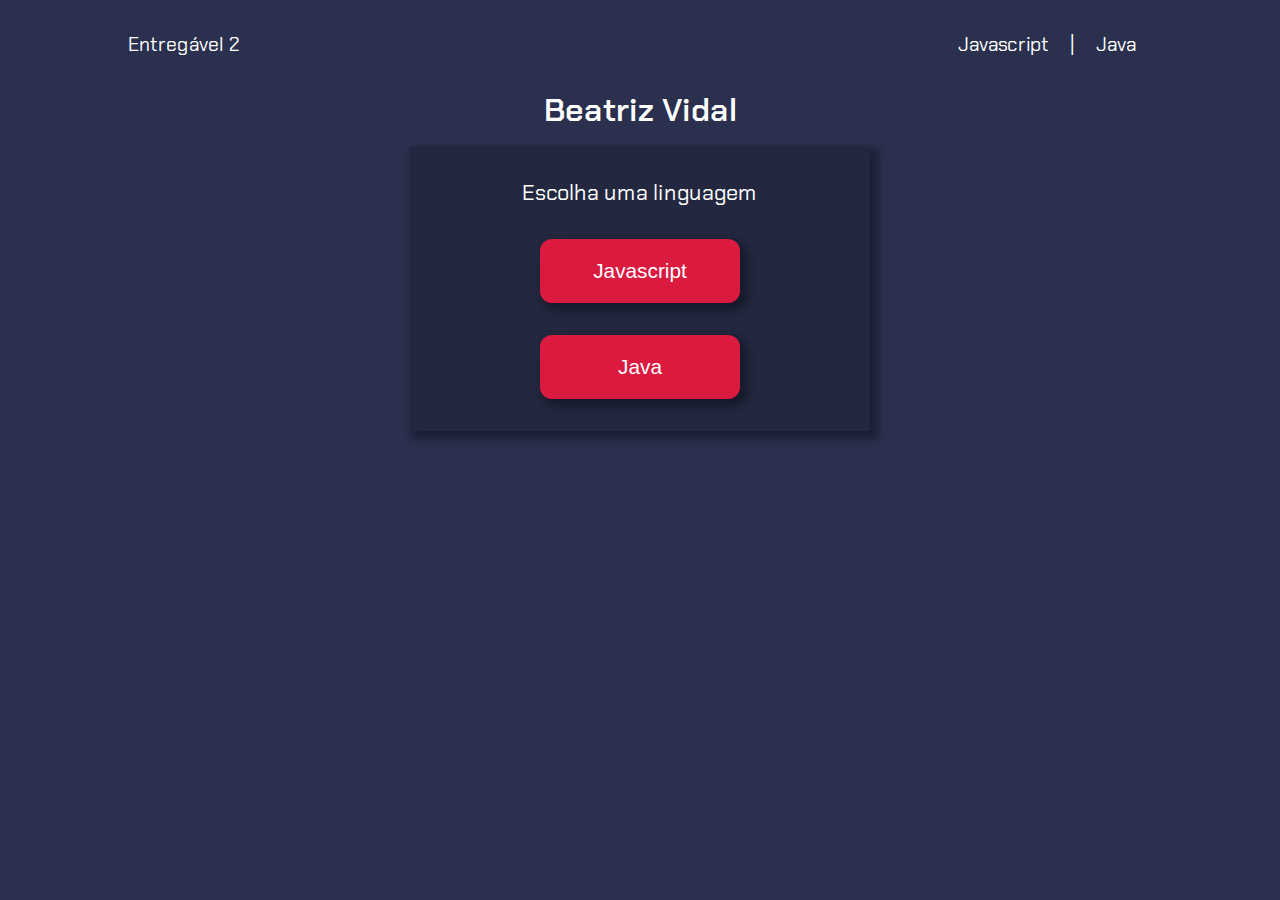
<file: Atividades/Entregavel2/index.html>
<!DOCTYPE html>
<html lang="en">
    <head>
        <meta charset="UTF-8">
        <meta http-equiv="X-UA-Compatible" content="IE=edge">
        <meta name="viewport" content="width=device-width, initial-scale=1.0">

        <title>Entregável 2 - Beatriz V.</title>

        <!-- FONT LINK -->
        <link rel="preconnect" href="https://fonts.googleapis.com">
        <link rel="preconnect" href="https://fonts.gstatic.com" crossorigin>
        <link href="https://fonts.googleapis.com/css2?family=Chakra+Petch:wght@300;400;600;700&display=swap" rel="stylesheet">

        <!-- CSS LINK -->
        <link rel="stylesheet" href="style.css">
    </head>
    <body>
        <nav>
            <a href="">Entregável 2</a>

            <div class="menu"><a href="./javascript/index.html">Javascript</a> | <a href="./java/index.html">Java</a></div>
        </nav>

        <main id="home">
            <h2>Beatriz Vidal</h2>
            <div class="container">
                <p>Escolha uma linguagem</p>
                <a href="./javascript/index.html"><button class="button">Javascript</button></a>
                <a href="./java/Entregavel2-BeatrizV.jar" download><button class="button">Java</button></a>
            </div>
        </main>

        <script src=""></script>
    </body>
</html>
</file>
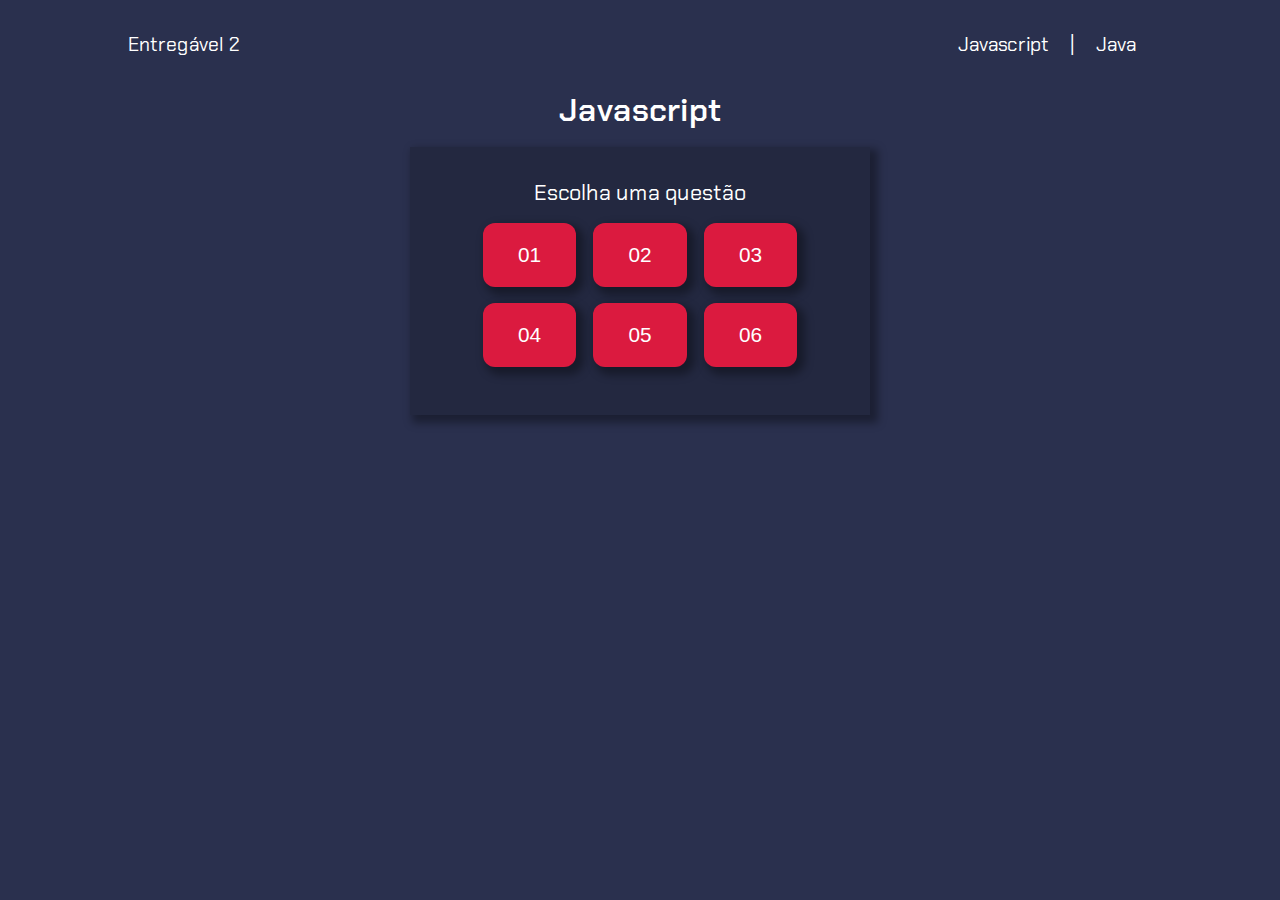
<file: Atividades/Entregavel2/javascript/index.html>
<!DOCTYPE html>
<html lang="en">
    <head>
        <meta charset="UTF-8">
        <meta http-equiv="X-UA-Compatible" content="IE=edge">
        <meta name="viewport" content="width=device-width, initial-scale=1.0">

        <title>Entregável 2 - Beatriz V.</title>

        <!-- FONT LINK -->
        <link rel="preconnect" href="https://fonts.googleapis.com">
        <link rel="preconnect" href="https://fonts.gstatic.com" crossorigin>
        <link href="https://fonts.googleapis.com/css2?family=Chakra+Petch:wght@300;400;600;700&display=swap" rel="stylesheet">

        <!-- CSS LINK -->
        <link rel="stylesheet" href="../style.css">
    </head>
    <body>
        <nav>
            <a href="../index.html">Entregável 2</a>

            <div class="menu"><a href="./javascript/index.html">Javascript</a> | <a href="./java/index.html">Java</a></div>
        </nav>

        <main id="javascript">
            <h2>Javascript</h2>
            <div class="container">
                <p>Escolha uma questão</p>
                <div class="questoes">
                    <a href="./questao1.html"><button class="button">01</button></a>
                    <a href="./questao2.html"><button class="button">02</button></a>    
                    <a href="./questao3.html"><button class="button">03</button></a>    
                    <a href="./questao4.html"><button class="button">04</button></a>    
                    <a href="./questao5.html"><button class="button">05</button></a>    
                    <a href="./questao6.html"><button class="button">06</button></a>    
                </div>
                
            </div>
        </main>

        <script src=""></script>
    </body>
</html>
</file>
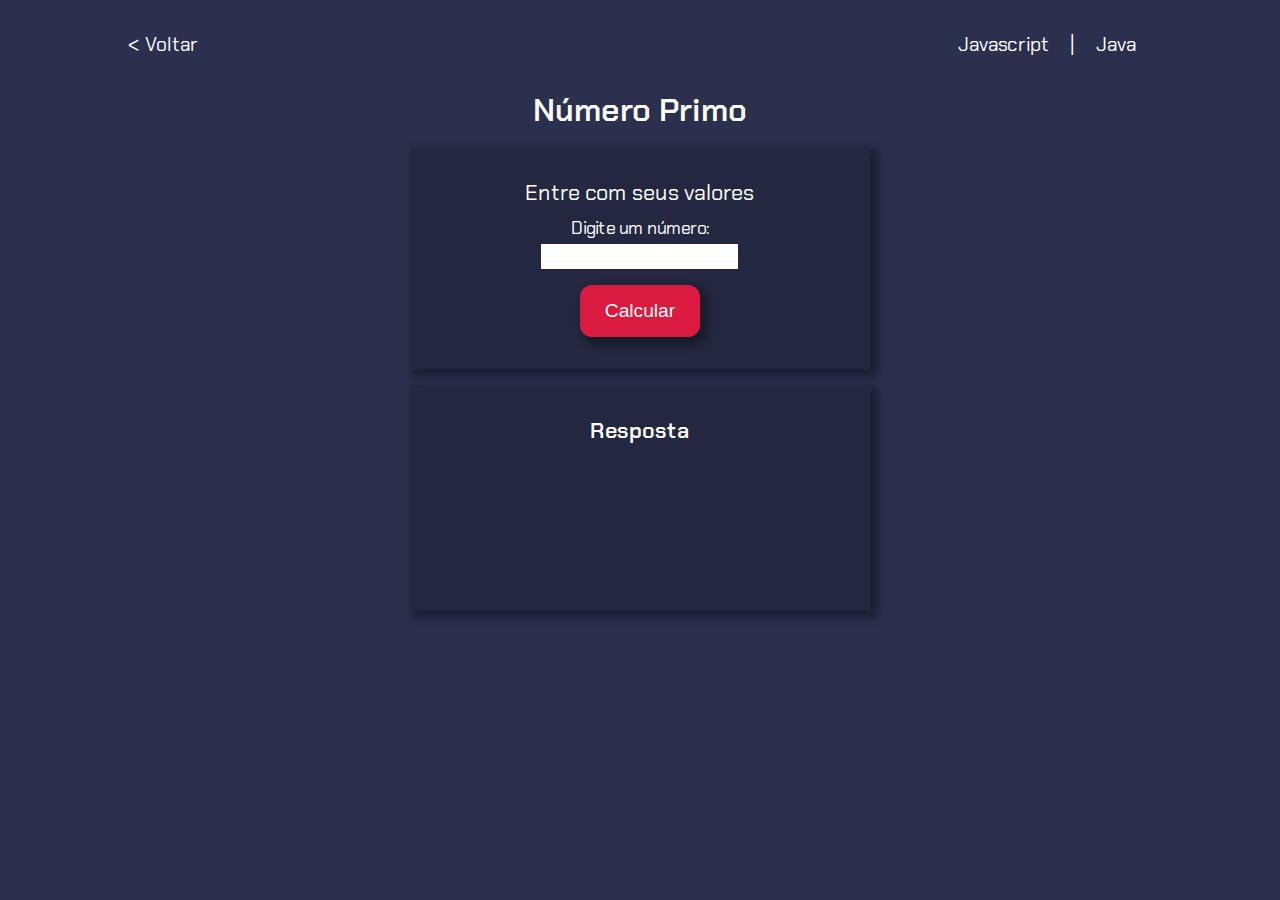
<file: Atividades/Entregavel2/javascript/questao1.html>
<!DOCTYPE html>
<html lang="en">
    <head>
        <meta charset="UTF-8">
        <meta http-equiv="X-UA-Compatible" content="IE=edge">
        <meta name="viewport" content="width=device-width, initial-scale=1.0">

        <title>Entregável 2 - Beatriz V.</title>

        <!-- FONT LINK -->
        <link rel="preconnect" href="https://fonts.googleapis.com">
        <link rel="preconnect" href="https://fonts.gstatic.com" crossorigin>
        <link href="https://fonts.googleapis.com/css2?family=Chakra+Petch:wght@300;400;600;700&display=swap" rel="stylesheet">

        <!-- CSS LINK -->
        <link rel="stylesheet" href="../style.css">
    </head>
    <body>
        <nav>
            <a href="index.html">&#60; Voltar</a>

            <div class="menu"><a href="index.html">Javascript</a> | <a href="./java/index.html">Java</a></div>
        </nav>

        <main id="questao-main">
            <h2>Número Primo</h2>
            <div class="container">
                <p>Entre com seus valores</p>
                
                <!-- questão1-input1 -->
                <label for="q1-i1">Digite um número:</label>
                <input class="input-texto" type="number" id="q1-i1">

                <button class="button" onclick="primo()">Calcular</button>
            </div>

            <div class="container resposta">
                <p>Resposta</p>
                <p id="resposta-q1"></p>
            </div>
        </main>

        <script src="./main.js"></script>        
    </body>
</html>
</file>
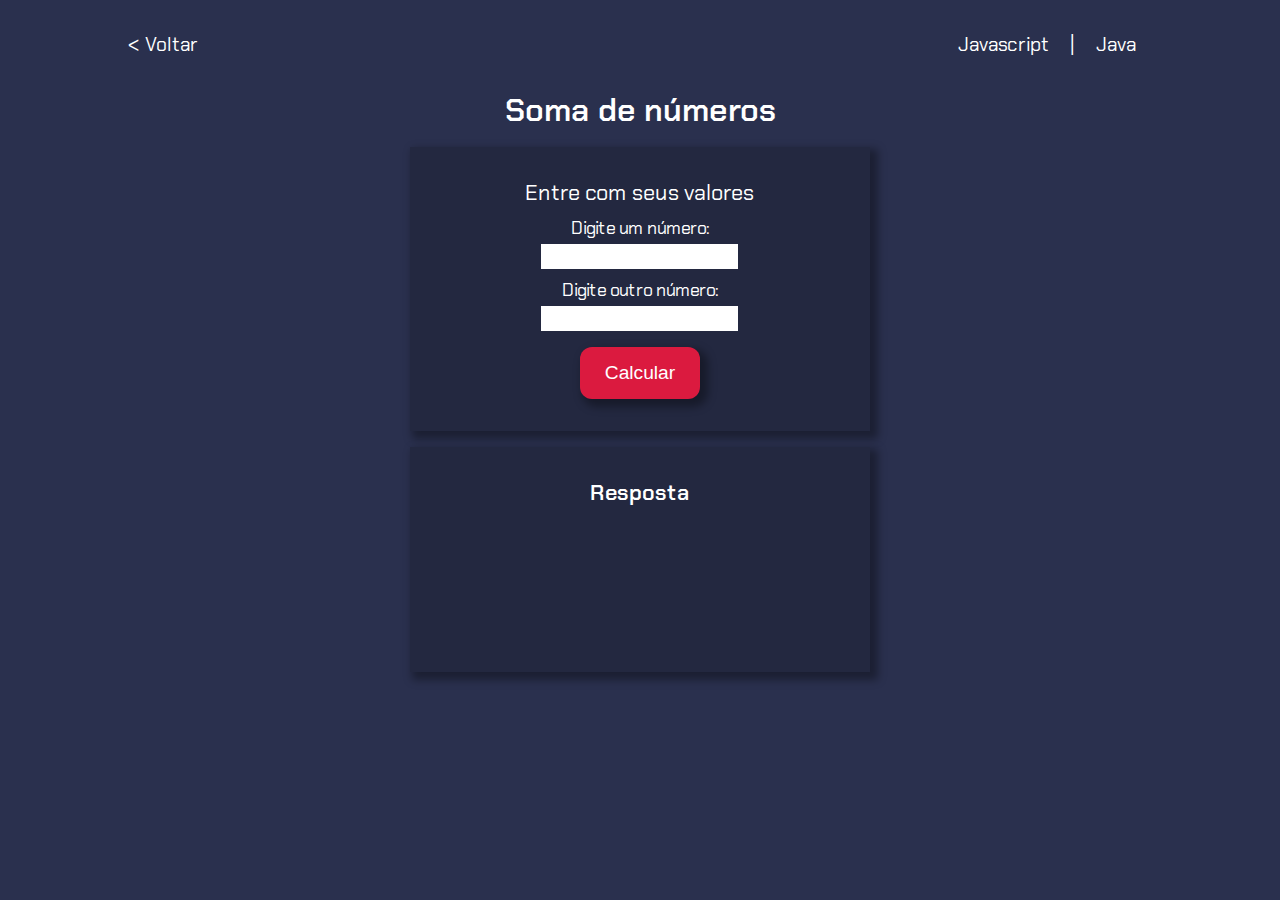
<file: Atividades/Entregavel2/javascript/questao2.html>
<!DOCTYPE html>
<html lang="en">
    <head>
        <meta charset="UTF-8">
        <meta http-equiv="X-UA-Compatible" content="IE=edge">
        <meta name="viewport" content="width=device-width, initial-scale=1.0">

        <title>Entregável 2 - Beatriz V.</title>

        <!-- FONT LINK -->
        <link rel="preconnect" href="https://fonts.googleapis.com">
        <link rel="preconnect" href="https://fonts.gstatic.com" crossorigin>
        <link href="https://fonts.googleapis.com/css2?family=Chakra+Petch:wght@300;400;600;700&display=swap" rel="stylesheet">

        <!-- CSS LINK -->
        <link rel="stylesheet" href="../style.css">
    </head>
    <body>
        <nav>
            <a href="index.html">&#60; Voltar</a>

            <div class="menu"><a href="index.html">Javascript</a> | <a href="./java/index.html">Java</a></div>
        </nav>

        <main id="questao-main">
            <h2>Soma de números</h2>
            <div class="container">
                <p>Entre com seus valores</p>
                
                <!-- questão2-input1 -->
                <label for="q2-i1">Digite um número:</label>
                <input class="input-texto" type="number" id="q2-i1">
                
                <!-- questão2-input2 -->
                <label for="q2-i2">Digite outro número:</label>
                <input class="input-texto" type="number" id="q2-i2">

                <button class="button" onclick="soma()">Calcular</button>
            </div>

            <div class="container resposta">
                <p>Resposta</p>
                <p id="resposta-q2"></p>
            </div>
        </main>

        <script src="./main.js"></script>        
    </body>
</html>
</file>
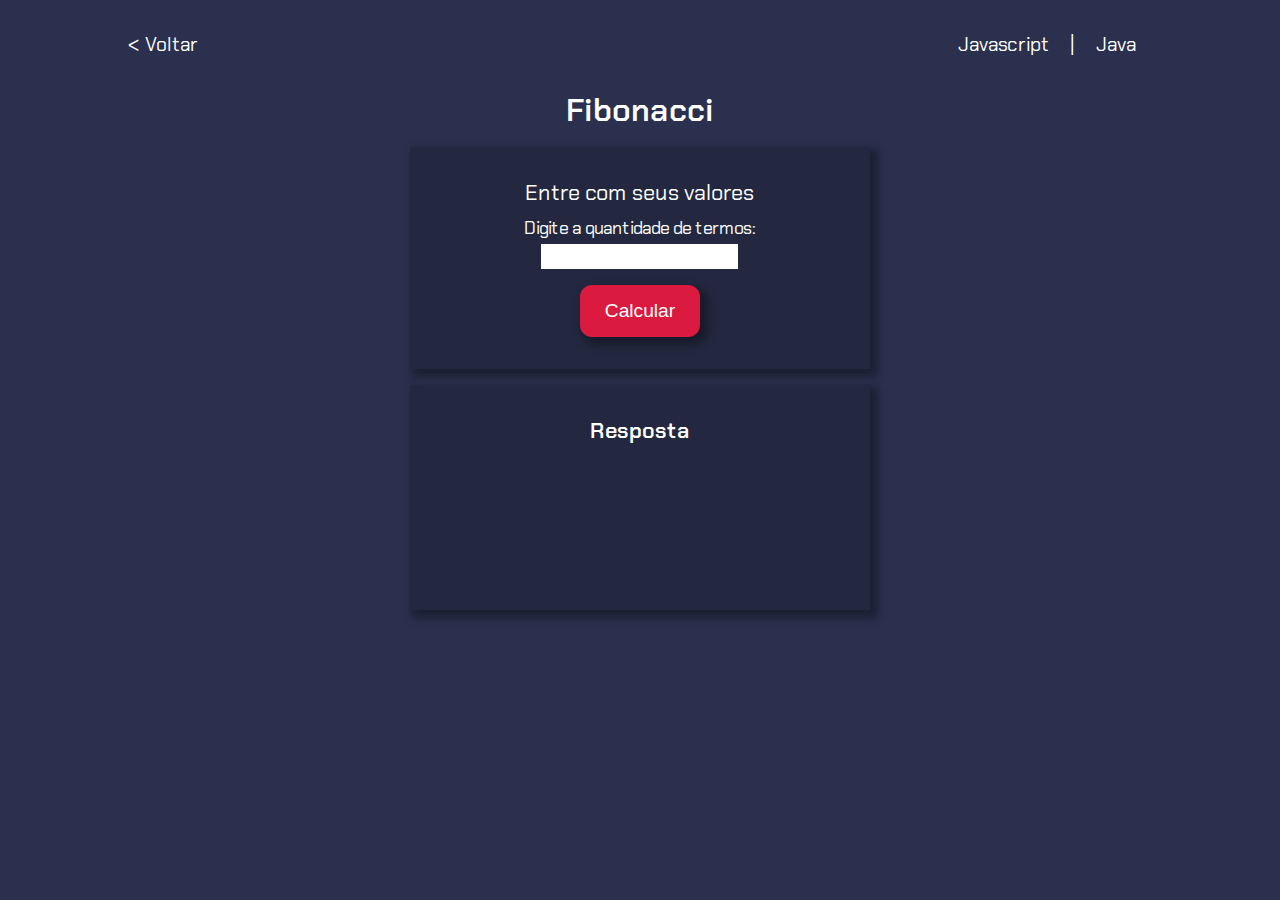
<file: Atividades/Entregavel2/javascript/questao3.html>
<!DOCTYPE html>
<html lang="en">
    <head>
        <meta charset="UTF-8">
        <meta http-equiv="X-UA-Compatible" content="IE=edge">
        <meta name="viewport" content="width=device-width, initial-scale=1.0">

        <title>Entregável 2 - Beatriz V.</title>

        <!-- FONT LINK -->
        <link rel="preconnect" href="https://fonts.googleapis.com">
        <link rel="preconnect" href="https://fonts.gstatic.com" crossorigin>
        <link href="https://fonts.googleapis.com/css2?family=Chakra+Petch:wght@300;400;600;700&display=swap" rel="stylesheet">

        <!-- CSS LINK -->
        <link rel="stylesheet" href="../style.css">
    </head>
    <body>
        <nav>
            <a href="index.html">&#60; Voltar</a>

            <div class="menu"><a href="index.html">Javascript</a> | <a href="./java/index.html">Java</a></div>
        </nav>

        <main id="questao-main">
            <h2>Fibonacci</h2>
            <div class="container">
                <p>Entre com seus valores</p>
                
                <label for="q3-i1">Digite a quantidade de termos:</label>
                <input class="input-texto" type="number" id="q3-i1">

                <button class="button" onclick="fibonacci()">Calcular</button>
            </div>

            <div class="container resposta">
                <p>Resposta</p>
                <p id="resposta-q3"></p>
            </div>
        </main>

        <script src="./main.js"></script>        
    </body>
</html>
</file>
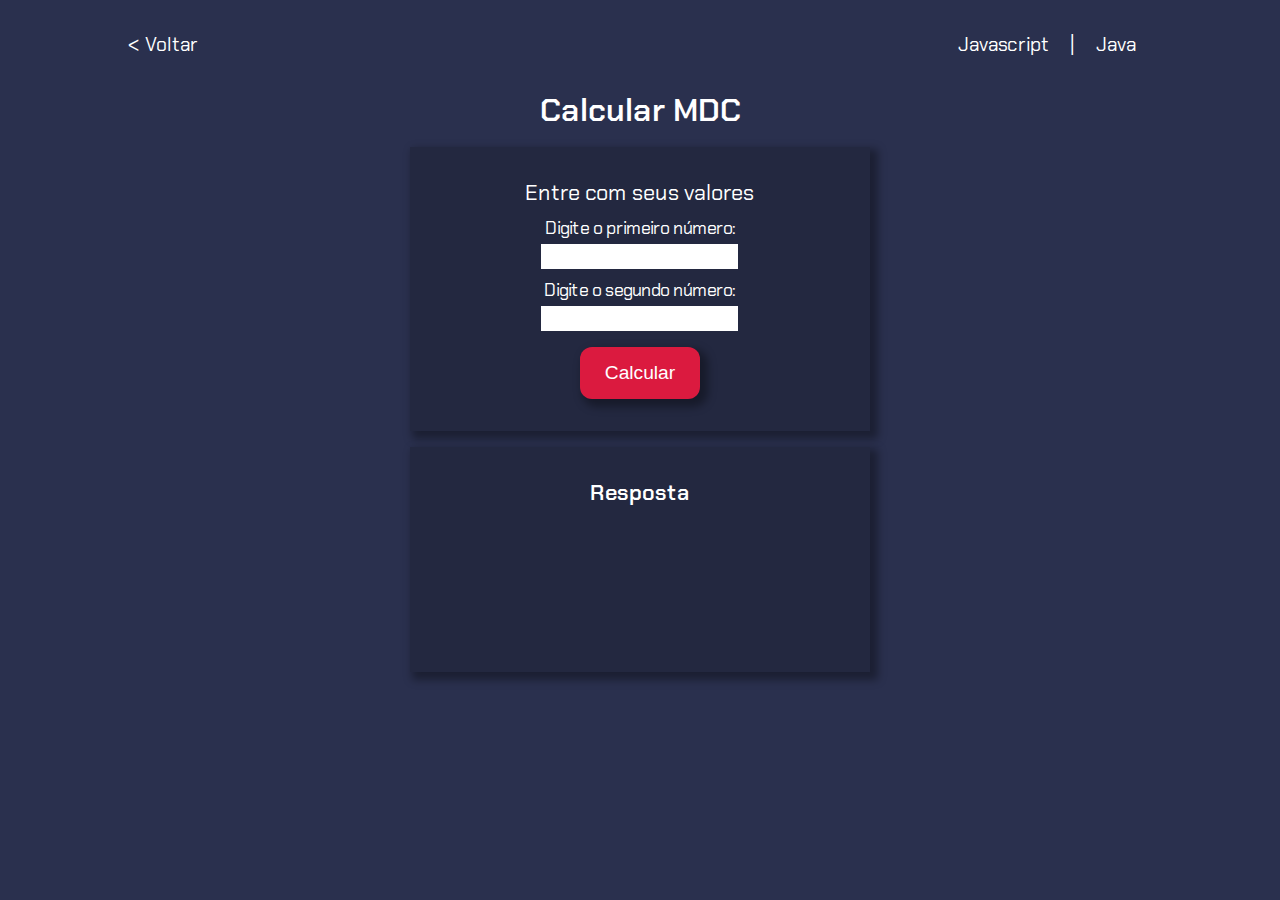
<file: Atividades/Entregavel2/javascript/questao4.html>
<!DOCTYPE html>
<html lang="en">
    <head>
        <meta charset="UTF-8">
        <meta http-equiv="X-UA-Compatible" content="IE=edge">
        <meta name="viewport" content="width=device-width, initial-scale=1.0">

        <title>Entregável 2 - Beatriz V.</title>

        <!-- FONT LINK -->
        <link rel="preconnect" href="https://fonts.googleapis.com">
        <link rel="preconnect" href="https://fonts.gstatic.com" crossorigin>
        <link href="https://fonts.googleapis.com/css2?family=Chakra+Petch:wght@300;400;600;700&display=swap" rel="stylesheet">

        <!-- CSS LINK -->
        <link rel="stylesheet" href="../style.css">
    </head>
    <body>
        <nav>
            <a href="index.html">&#60; Voltar</a>

            <div class="menu"><a href="index.html">Javascript</a> | <a href="./java/index.html">Java</a></div>
        </nav>

        <main id="questao-main">
            <h2>Calcular MDC</h2>
            <div class="container">
                <p>Entre com seus valores</p>
                
                <!-- questão2-input1 -->
                <label for="q4-i1">Digite o primeiro número:</label>
                <input class="input-texto" type="number" id="q4-i1">
                
                <!-- questão2-input2 -->
                <label for="q4-i2">Digite o segundo número:</label>
                <input class="input-texto" type="number" id="q4-i2">

                <button class="button" onclick="mdc()">Calcular</button>
            </div>

            <div class="container resposta">
                <p>Resposta</p>
                <p id="resposta-q4"></p>
            </div>
        </main>

        <script src="./main.js"></script>        
    </body>
</html>
</file>
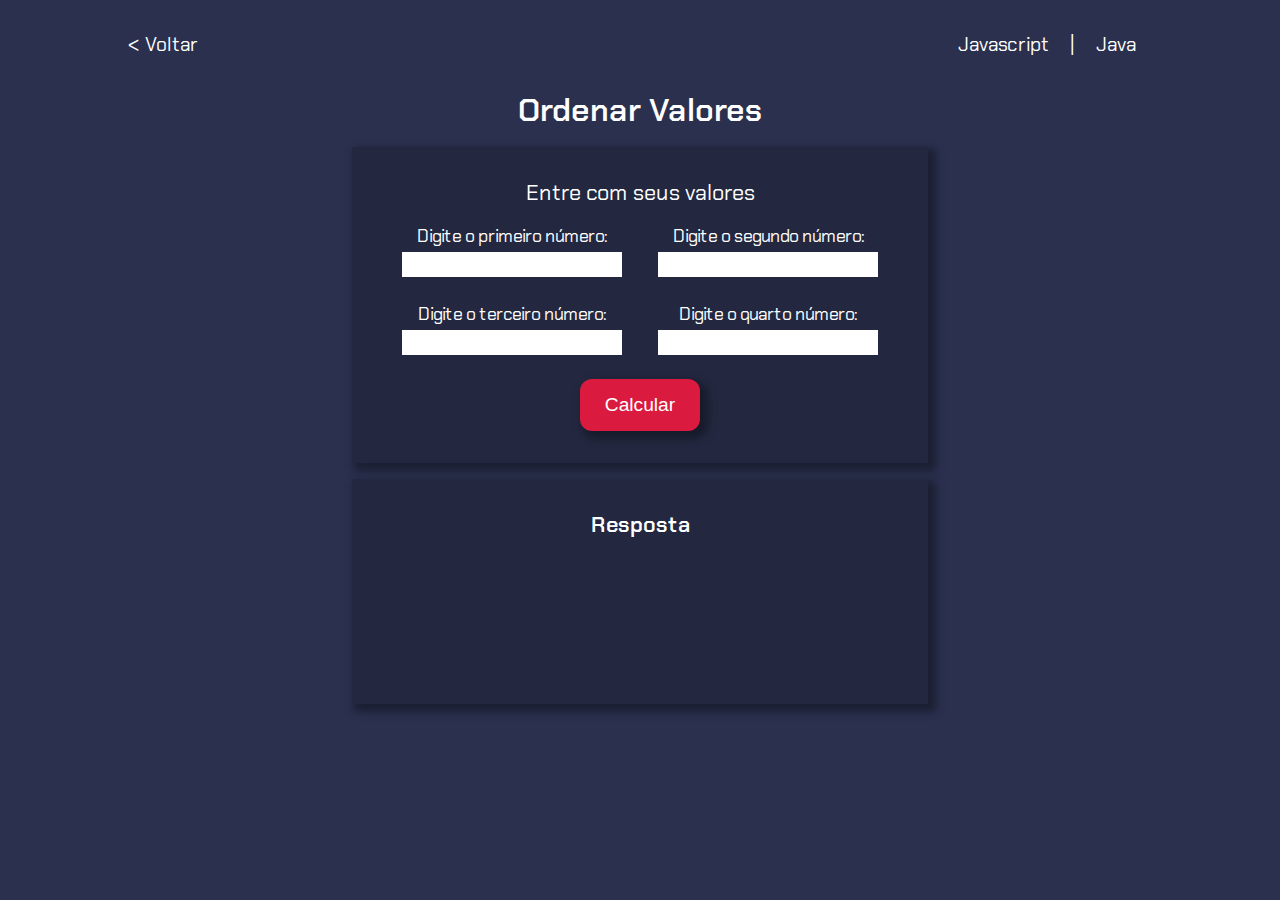
<file: Atividades/Entregavel2/javascript/questao5.html>
<!DOCTYPE html>
<html lang="en">
    <head>
        <meta charset="UTF-8">
        <meta http-equiv="X-UA-Compatible" content="IE=edge">
        <meta name="viewport" content="width=device-width, initial-scale=1.0">

        <title>Entregável 2 - Beatriz V.</title>

        <!-- FONT LINK -->
        <link rel="preconnect" href="https://fonts.googleapis.com">
        <link rel="preconnect" href="https://fonts.gstatic.com" crossorigin>
        <link href="https://fonts.googleapis.com/css2?family=Chakra+Petch:wght@300;400;600;700&display=swap" rel="stylesheet">

        <!-- CSS LINK -->
        <link rel="stylesheet" href="../style.css">
    </head>
    <body>
        <nav>
            <a href="index.html">&#60; Voltar</a>

            <div class="menu"><a href="index.html">Javascript</a> | <a href="./java/index.html">Java</a></div>
        </nav>

        <main id="questao-main" class="multiple">
            <h2>Ordenar Valores</h2>
            <div class="container">
                <p>Entre com seus valores</p>
                
                <div id="inputs">
                    <div class="input-item">
                        <label for="q5-i1">Digite o primeiro número:</label>
                        <input class="input-texto" type="number" id="q5-i1"> 
                    </div>
                    
                    <div class="input-item">
                        <label for="q5-i2">Digite o segundo número:</label>
                        <input class="input-texto" type="number" id="q5-i2"> 
                    </div>

                    <div class="input-item">
                        <label for="q5-i3">Digite o terceiro número:</label>
                        <input class="input-texto" type="number" id="q5-i3"> 
                    </div>
                    
                    <div class="input-item">
                        <label for="q5-i4">Digite o quarto número:</label>
                        <input class="input-texto" type="number" id="q5-i4"> 
                    </div>
                </div>
                

                <button class="button" onclick="ordenar()">Calcular</button>
            </div>

            <div class="container resposta">
                <p>Resposta</p>
                <p id="resposta-q5"></p>
            </div>
        </main>

        <script src="./main.js"></script>        
    </body>
</html>
</file>
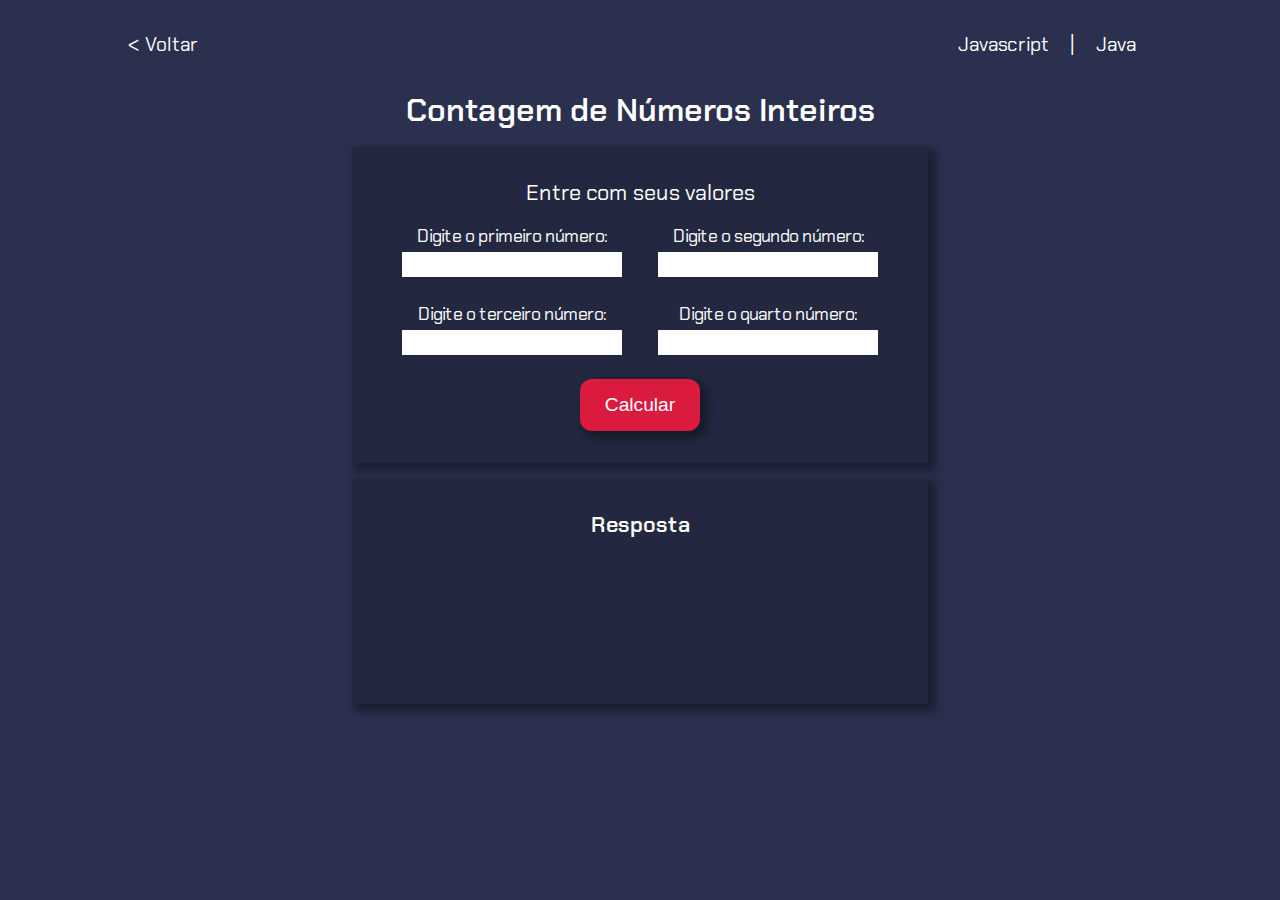
<file: Atividades/Entregavel2/javascript/questao6.html>
<!DOCTYPE html>
<html lang="en">
    <head>
        <meta charset="UTF-8">
        <meta http-equiv="X-UA-Compatible" content="IE=edge">
        <meta name="viewport" content="width=device-width, initial-scale=1.0">

        <title>Entregável 2 - Beatriz V.</title>

        <!-- FONT LINK -->
        <link rel="preconnect" href="https://fonts.googleapis.com">
        <link rel="preconnect" href="https://fonts.gstatic.com" crossorigin>
        <link href="https://fonts.googleapis.com/css2?family=Chakra+Petch:wght@300;400;600;700&display=swap" rel="stylesheet">

        <!-- CSS LINK -->
        <link rel="stylesheet" href="../style.css">
    </head>
    <body>
        <nav>
            <a href="index.html">&#60; Voltar</a>

            <div class="menu"><a href="index.html">Javascript</a> | <a href="./java/index.html">Java</a></div>
        </nav>

        <main id="questao-main" class="multiple">
            <h2>Contagem de Números Inteiros</h2>
            <div class="container">
                <p>Entre com seus valores</p>
                
                <div id="inputs">
                    <div class="input-item">
                        <label for="q6-i1">Digite o primeiro número:</label>
                        <input class="input-texto" type="number" id="q6-i1"> 
                    </div>
                    
                    <div class="input-item">
                        <label for="q6-i2">Digite o segundo número:</label>
                        <input class="input-texto" type="number" id="q6-i2"> 
                    </div>

                    <div class="input-item">
                        <label for="q6-i3">Digite o terceiro número:</label>
                        <input class="input-texto" type="number" id="q6-i3"> 
                    </div>
                    
                    <div class="input-item">
                        <label for="q6-i4">Digite o quarto número:</label>
                        <input class="input-texto" type="number" id="q6-i4"> 
                    </div>
                </div>
                

                <button class="button" onclick="contar()">Calcular</button>
            </div>

            <div class="container resposta">
                <p>Resposta</p>
                <p id="resposta-q6"></p>
            </div>
        </main>

        <script src="./main.js"></script>        
    </body>
</html>
</file>
<file: Atividades/Entregavel2/style.css>
/* VARIABLES */
:root {
    --bg-blue: #2A304E;
    --bg-dark-blue: #232840;
    --pink: #DB1A3F;
    --dark-pink: #9C152F;
}

/* OVERALL CONFIGURATIONS */
*{
    margin: 0;
    padding: 0;
    box-sizing: border-box;
}
body{
    background: var(--bg-blue);
    color: white;
    font-family: 'Chakra Petch', sans-serif;
}
a{
    color: white;
    text-decoration: none;
}

/* BARRA DE NAVEGAÇÃO */
nav{
    margin: 2rem auto;
    padding: 0 8rem;
    font-size: 1.2rem;
    display: flex;
    align-items: center;
    justify-content: space-between;
}
.menu > a{
    margin: 0 1rem;
}
.menu > a:hover{
    color: var(--pink);
    padding-bottom: 3px;
    border-bottom: 1px solid var(--pink);
}


/* INDEX MAIN */
main{
    width: 45%;
    min-height: 50vh;
    margin: 2rem auto;
}
h2{
    font-weight: 600;
    font-size: 2rem;
    text-align: center;
}
.container{
    width: 80%;
    height: 100%;
    margin: 1rem auto;
    background-color: var(--bg-dark-blue);
    padding: 2rem;
    display: flex;
    flex-direction: column;
    align-items: center;
    justify-content: space-between;
    box-shadow: 5px 5px 8px 3px rgba(0,0,0,0.35);
}
.container > p{
    text-align: center;
    font-size: 1.35rem;
}
.button{
    padding: 20px 35px;
    background-color: var(--pink);
    border: none;
    color: white;
    border-radius: 12px;
    font-size: 1.3rem;
    box-shadow: 5px 5px 8px 3px rgba(0,0,0,0.35);
}
#home .button{
    margin-top: 2rem;
    min-width: 200px;
}
.button:hover{
    background-color: var(--dark-pink);
    cursor: pointer;
}

/* QUESTOES */
.questoes{
    width: 100%;
    margin: 1rem auto;
    display: flex;
    align-items: flex-start;
    justify-content: space-evenly;
    flex-wrap: wrap;
    gap: 1rem 0.5rem;
}
#javascript .container{
    padding: 2rem 4rem;
}

/* QUESTOA INDIVIDUAL */
#questao-main .button{
    padding: 15px 25px;
    margin-top: 1rem;
    font-size: 1.2rem;
}

#questao-main label{
    display: block;
    margin: 10px auto 5px auto;
    font-size: 1.1rem;
}
#questao-main .input-texto{
    display: block;
    border: none;
    padding: 5px 10px;
}
#questao-main .container{
    justify-content: flex-start;
}
.resposta{
    min-height: 25vh;
}
.resposta > p:last-child {
    font-size: 1.1rem;
    margin-top: 1rem;
}
.resposta > p:first-child{
    font-weight: 600;
}


/* QUESTOES COM MULTIPLOS INPUTS */
.multiple .container{
    min-width: 80%;
    width: auto;
}
#inputs{
    display: flex;
    flex-wrap: wrap;
    align-items: flex-start;
    justify-content: space-around;
}
.input-item{
    margin: 0.5rem;
    width: 220px;
}
.multiple .input-texto{
    margin: 0 auto;
    width: 100%;
}
.input-item label{
    text-align: center;
}
</file>
